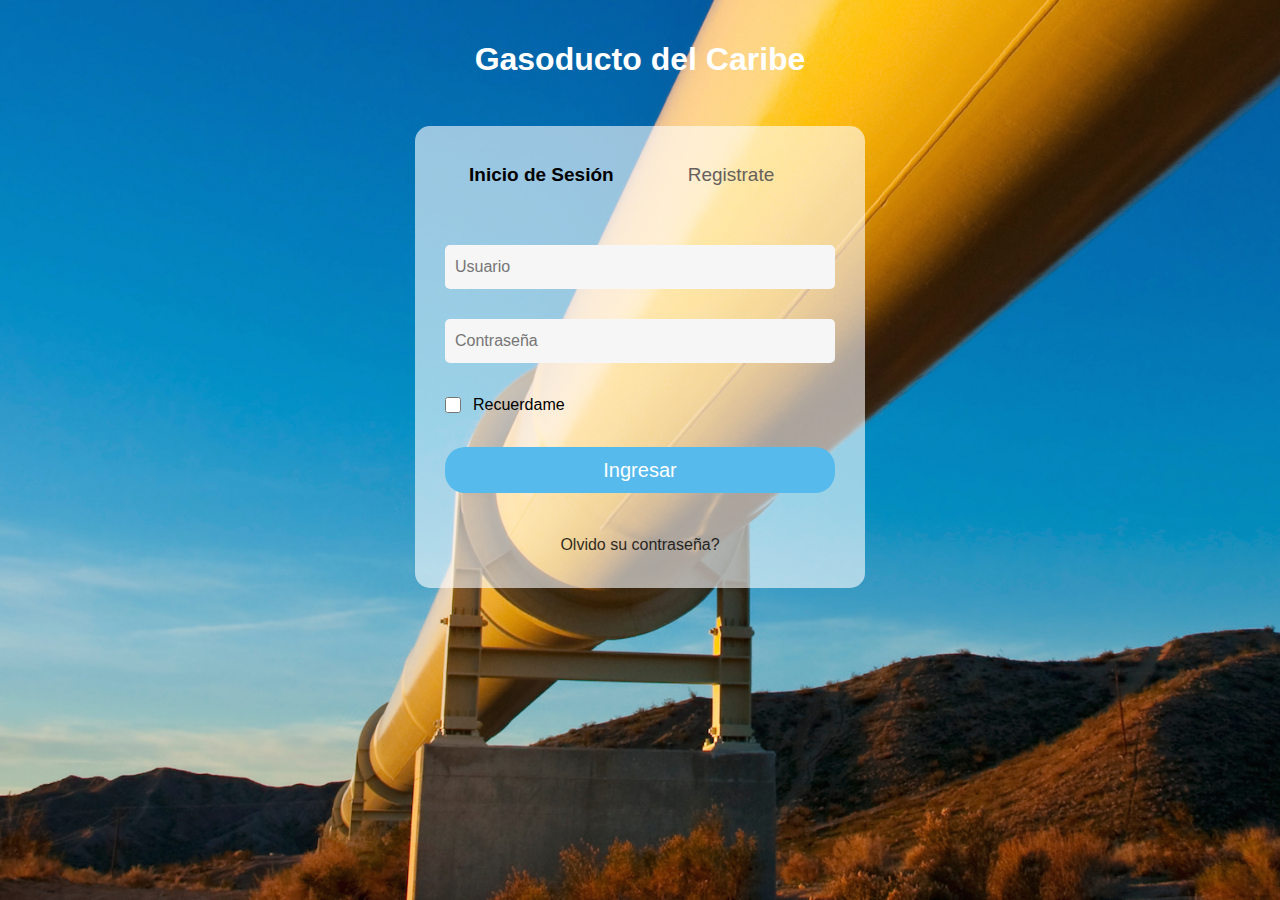
<file: public/index.html>
<!DOCTYPE html>
<html lang="en">

<head>
    <meta charset="UTF-8">
    <meta name="viewport" content="width=device-width, initial-scale=1.0">
    <link rel="stylesheet" href="https://stackpath.bootstrapcdn.com/bootstrap/4.4.1/css/bootstrap.min.css"
        integrity="sha384-Vkoo8x4CGsO3+Hhxv8T/Q5PaXtkKtu6ug5TOeNV6gBiFeWPGFN9MuhOf23Q9Ifjh" crossorigin="anonymous">
    <link rel="stylesheet" href="./Estilos/styles1.css">
    <title>Gasoducto del Caribe</title>
</head>

<body>
    <div class="background"></div>
    <div id="principal">
        <h2>Gasoducto del Caribe</h2>
        <form id="login">
            <div class="pc-tab">
                <input checked="checked" id="tab1" type="radio" name="pct" />
                <input id="tab2" type="radio" name="pct" />
                <nav>
                    <ul>
                        <li class="tab1">
                            <label for="tab1" id="lab">Inicio de Sesión </label>
                        </li>
                        <li class="tab2">
                            <label for="tab2" id="lab">Registrate</label>
                        </li>
                    </ul>
                </nav>
                <section>
                    <div class="tab1">
                        <input type="text" id="login" class="fadeIn second" name="Usuario" placeholder="Usuario">
                        <input type="password" id="password" class="fadeIn third" name="login" placeholder="Contraseña">
                        <div id="check">
                            <input type="checkbox" name="remember" id="remember">
                            <label for="remember" id="pk2">Recuerdame</label>
                        </div>
                        <div id="button">
                            <a href="./Operadores.html" id="pk3"> Ingresar </a>
                        </div>
                        <p id="pk">Olvido su contraseña?</p>
                    </div>
                    <div class="tab2">
                        <h2>...</h2>
                    </div>
                </section>
            </div>
        </form>
        
        <script src="https://code.jquery.com/jquery-3.4.1.slim.min.js"
            integrity="sha384-J6qa4849blE2+poT4WnyKhv5vZF5SrPo0iEjwBvKU7imGFAV0wwj1yYfoRSJoZ+n"
            crossorigin="anonymous"></script>
        <script src="https://cdn.jsdelivr.net/npm/popper.js@1.16.0/dist/umd/popper.min.js"
            integrity="sha384-Q6E9RHvbIyZFJoft+2mJbHaEWldlvI9IOYy5n3zV9zzTtmI3UksdQRVvoxMfooAo"
            crossorigin="anonymous"></script>
        <script src="https://stackpath.bootstrapcdn.com/bootstrap/4.4.1/js/bootstrap.min.js"
            integrity="sha384-wfSDF2E50Y2D1uUdj0O3uMBJnjuUD4Ih7YwaYd1iqfktj0Uod8GCExl3Og8ifwB6"
            crossorigin="anonymous"></script>
    </div>

</body>

</html>
</file>
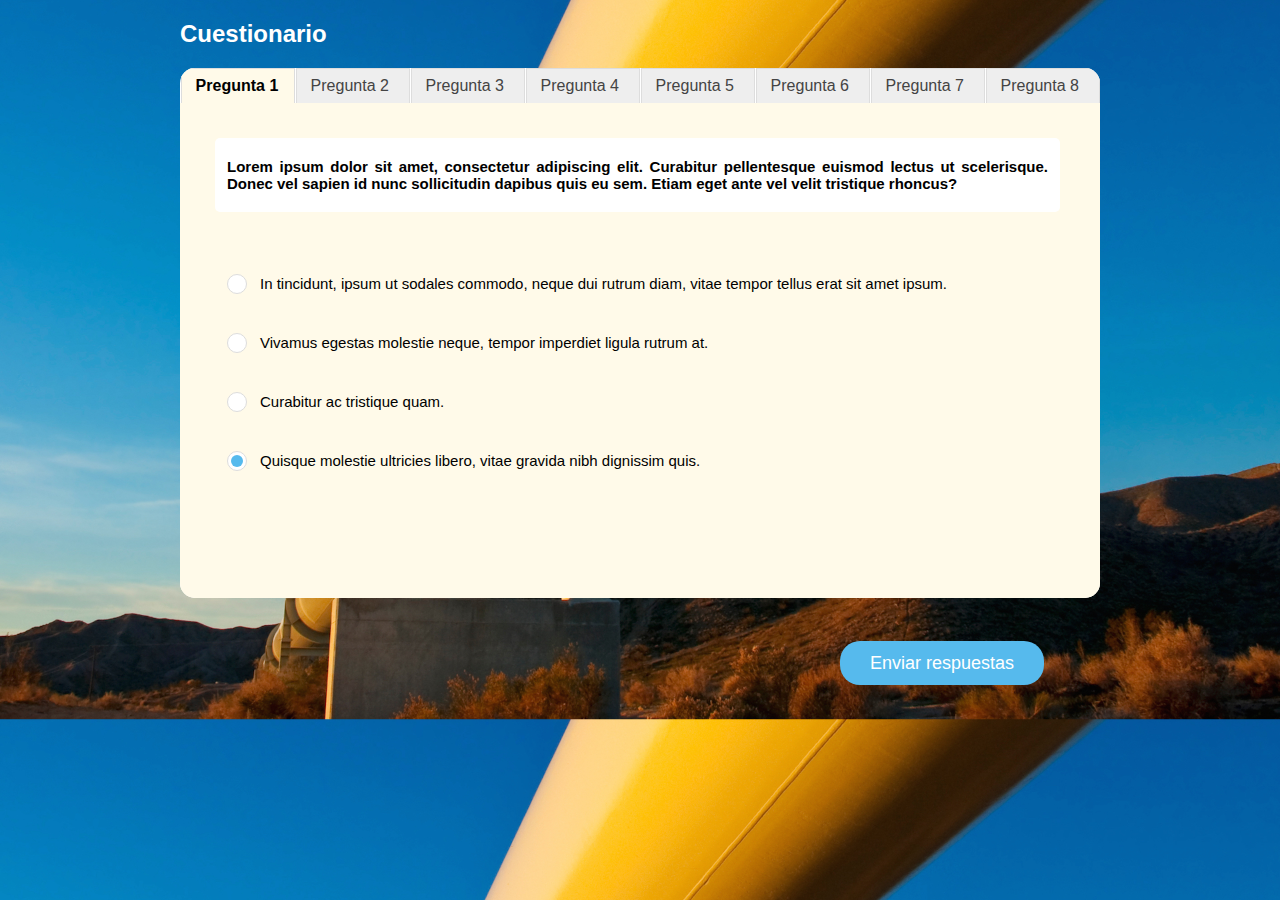
<file: public/Cuestionario.html>
<!DOCTYPE html>
<html lang="en">

<head>
    <meta charset="UTF-8">
    <meta name="viewport" content="width=device-width, initial-scale=1.0">
    <link rel="stylesheet" href="./Estilos/style3.css">
    <title>Cuestionario</title>
</head>

<body>
    <div id="container">
        <h2>Cuestionario</h2>
        <main id="main">
            <div class="pc-tab">
                <input checked="checked" id="tab1" type="radio" name="pct" />
                <input id="tab2" type="radio" name="pct" />
                <input id="tab3" type="radio" name="pct" />
                <input id="tab4" type="radio" name="pct" />
                <input id="tab5" type="radio" name="pct" />
                <input id="tab6" type="radio" name="pct" />
                <input id="tab7" type="radio" name="pct" />
                <input id="tab8" type="radio" name="pct" />
                <nav>
                    <ul id="lista">
                        <li class="tab1">
                            <label for="tab1" id="lab">Pregunta 1 </label>
                        </li>
                        <li class="tab2">
                            <label for="tab2" id="lab">Pregunta 2</label>
                        </li>
                        <li class="tab3">
                            <label for="tab3" id="lab">Pregunta 3</label>
                        </li>
                        <li class="tab4">
                            <label for="tab4" id="lab">Pregunta 4</label>
                        </li>
                        <li class="tab5">
                            <label for="tab5" id="lab">Pregunta 5</label>
                        </li>
                        <li class="tab6">
                            <label for="tab6" id="lab">Pregunta 6</label>
                        </li>
                        <li class="tab7">
                            <label for="tab7" id="lab">Pregunta 7</label>
                        </li>
                        <li class="tab8">
                            <label for="tab8" id="lab">Pregunta 8</label>
                        </li>
                    </ul>
                </nav>
                <section id="pk">
                    <div class="tab1">
                        <div class="question">
                            <h4>Lorem ipsum dolor sit amet, consectetur adipiscing elit. Curabitur pellentesque euismod
                                lectus
                                ut scelerisque. Donec vel sapien id nunc sollicitudin dapibus quis eu sem. Etiam eget
                                ante
                                vel
                                velit tristique rhoncus?</h4>
                        </div>
                        <form action="#">
                            <p>
                                <input type="radio" id="test1" name="radio-group" checked>
                                <label for="test1">In tincidunt, ipsum ut sodales commodo, neque dui rutrum diam, vitae
                                    tempor tellus erat sit amet ipsum.</label>
                            </p>
                            <p>
                                <input type="radio" id="test2" name="radio-group">
                                <label for="test2">Vivamus egestas molestie neque, tempor imperdiet ligula rutrum
                                    at.</label>
                            </p>
                            <p>
                                <input type="radio" id="test3" name="radio-group">
                                <label for="test3">Curabitur ac tristique quam.</label>
                            </p>
                            <p>
                                <input type="radio" id="test4" name="radio-group" checked>
                                <label for="test4">Quisque molestie ultricies libero, vitae gravida nibh dignissim
                                    quis.</label>
                            </p>
                        </form>
                    </div>
                    <div class="tab2">
                        <div class="question">
                            <h4>Nullam viverra sodales aliquam. Quisque vel laoreet dolor, a eleifend lectus. Nulla
                                facilisi. Praesent a bibendum mi, a cursus mi. Maecenas feugiat eros risus, ac mattis
                                ipsum
                                lobortis in. Fusce et interdum nisi. Donec ut diam risus. Vivamus id lobortis est.
                                Nullam
                                efficitur sit amet augue quis ultricies. Fusce in sem ultricies, egestas justo non,
                                viverra
                                orci?</h4>
                        </div>
                        <form action="#">
                            <p>
                                <input type="radio" id="test5" name="radio-group" checked>
                                <label for="test5">In tincidunt, ipsum ut sodales commodo, neque dui rutrum diam, vitae
                                    tempor tellus erat sit amet ipsum.</label>
                            </p>
                            <p>
                                <input type="radio" id="test6" name="radio-group">
                                <label for="test6">Vivamus egestas molestie neque, tempor imperdiet ligula rutrum
                                    at.</label>
                            </p>
                            <p>
                                <input type="radio" id="test7" name="radio-group">
                                <label for="test7">Curabitur ac tristique quam.</label>
                            </p>
                            <p>
                                <input type="radio" id="test8" name="radio-group" checked>
                                <label for="test8">Quisque molestie ultricies libero, vitae gravida nibh dignissim
                                    quis.</label>
                            </p>
                        </form>
                    </div>
                    <div class="tab3">
                        <div class="question">
                            <h4>Vivamus egestas molestie neque, tempor imperdiet ligula rutrum at. Nunc maximus semper
                                ipsum?</h4>
                        </div>
                        <form action="#">
                            <p>
                                <input type="radio" id="test9" name="radio-group" checked>
                                <label for="test9">In tincidunt, ipsum ut sodales commodo, neque dui rutrum diam, vitae
                                    tempor tellus erat sit amet ipsum.</label>
                            </p>
                            <p>
                                <input type="radio" id="test10" name="radio-group">
                                <label for="test10">Vivamus egestas molestie neque, tempor imperdiet ligula rutrum
                                    at.</label>
                            </p>
                            <p>
                                <input type="radio" id="test11" name="radio-group">
                                <label for="test11">Curabitur ac tristique quam.</label>
                            </p>
                            <p>
                                <input type="radio" id="test12" name="radio-group" checked>
                                <label for="test12">Quisque molestie ultricies libero, vitae gravida nibh dignissim
                                    quis.</label>
                            </p>
                        </form>
                    </div>
                    <div class="tab4">
                        <div class="question">
                            <h4>Curabitur ac tristique quam. Suspendisse dignissim nibh dapibus mi consectetur, quis
                                congue
                                massa luctus. Curabitur neque justo, imperdiet at mauris in, convallis scelerisque eros?
                            </h4>
                        </div>
                        <form action="#">
                            <p>
                                <input type="radio" id="test13" name="radio-group" checked>
                                <label for="test13">In tincidunt, ipsum ut sodales commodo, neque dui rutrum diam, vitae
                                    tempor tellus erat sit amet ipsum.</label>
                            </p>
                            <p>
                                <input type="radio" id="test14" name="radio-group">
                                <label for="test14">Vivamus egestas molestie neque, tempor imperdiet ligula rutrum
                                    at.</label>
                            </p>
                            <p>
                                <input type="radio" id="test15" name="radio-group">
                                <label for="test15">Curabitur ac tristique quam.</label>
                            </p>
                            <p>
                                <input type="radio" id="test16" name="radio-group" checked>
                                <label for="test16">Quisque molestie ultricies libero, vitae gravida nibh dignissim
                                    quis.</label>
                            </p>
                        </form>
                    </div>
                    <div class="tab5">
                        <div class="question">
                            <h4>Sed vel magna at libero lobortis imperdiet in a sem. Morbi libero dui, eleifend vitae
                                scelerisque sit amet, pretium ac lorem. Vestibulum a nulla massa. Duis bibendum eget
                                velit
                                tincidunt tristique. Proin luctus ut urna nec luctus. Cras ac massa condimentum, aliquam
                                ante vulputate, lacinia leo?</h4>
                        </div>
                        <form action="#">
                            <p>
                                <input type="radio" id="test17" name="radio-group" checked>
                                <label for="test17">In tincidunt, ipsum ut sodales commodo, neque dui rutrum diam, vitae
                                    tempor tellus erat sit amet ipsum.</label>
                            </p>
                            <p>
                                <input type="radio" id="test18" name="radio-group">
                                <label for="test18">Vivamus egestas molestie neque, tempor imperdiet ligula rutrum
                                    at.</label>
                            </p>
                            <p>
                                <input type="radio" id="test19" name="radio-group">
                                <label for="test19">Curabitur ac tristique quam.</label>
                            </p>
                            <p>
                                <input type="radio" id="test20" name="radio-group" checked>
                                <label for="test20">Quisque molestie ultricies libero, vitae gravida nibh dignissim
                                    quis.</label>
                            </p>
                        </form>
                    </div>
                    <div class="tab6">
                        <div class="question">
                            <h4>Fusce fringilla lorem in efficitur sagittis. Aliquam rutrum lectus eget nisi convallis
                                rhoncus. Phasellus dui nulla, tristique id ultricies in, vehicula non massa. Fusce
                                pretium,
                                neque ut malesuada facilisis, ligula risus aliquet risus, id condimentum justo ligula a
                                sem?
                            </h4>
                        </div>
                        <form action="#">
                            <p>
                                <input type="radio" id="test21" name="radio-group" checked>
                                <label for="test21">In tincidunt, ipsum ut sodales commodo, neque dui rutrum diam, vitae
                                    tempor tellus erat sit amet ipsum.</label>
                            </p>
                            <p>
                                <input type="radio" id="test22" name="radio-group">
                                <label for="test22">Vivamus egestas molestie neque, tempor imperdiet ligula rutrum
                                    at.</label>
                            </p>
                            <p>
                                <input type="radio" id="test23" name="radio-group">
                                <label for="test23">Curabitur ac tristique quam.</label>
                            </p>
                            <p>
                                <input type="radio" id="test24" name="radio-group" checked>
                                <label for="test24">Quisque molestie ultricies libero, vitae gravida nibh dignissim
                                    quis.</label>
                            </p>
                        </form>
                    </div>
                    <div class="tab7">
                        <div class="question">
                            <h4> Praesent a bibendum mi, a cursus mi. Maecenas feugiat eros risus, ac mattis ipsum
                                lobortis
                                in?</h4>
                        </div>
                        <form action="#">
                            <p>
                                <input type="radio" id="test25" name="radio-group" checked>
                                <label for="test25">In tincidunt, ipsum ut sodales commodo, neque dui rutrum diam, vitae
                                    tempor tellus erat sit amet ipsum.</label>
                            </p>
                            <p>
                                <input type="radio" id="test26" name="radio-group">
                                <label for="test26">Vivamus egestas molestie neque, tempor imperdiet ligula rutrum
                                    at.</label>
                            </p>
                            <p>
                                <input type="radio" id="test27" name="radio-group">
                                <label for="test27">Curabitur ac tristique quam.</label>
                            </p>
                            <p>
                                <input type="radio" id="test28" name="radio-group" checked>
                                <label for="test28">Quisque molestie ultricies libero, vitae gravida nibh dignissim
                                    quis.</label>
                            </p>
                        </form>
                    </div>
                    <div class="tab8">
                        <div class="question">
                            <h4>Etiam pharetra turpis et vulputate hendrerit. Orci varius natoque penatibus et magnis
                                dis
                                parturient montes, nascetur ridiculus mus?</h4>
                        </div>
                        <form action="#">
                            <p>
                                <input type="radio" id="test29" name="radio-group" checked>
                                <label for="test29">In tincidunt, ipsum ut sodales commodo, neque dui rutrum diam, vitae
                                    tempor tellus erat sit amet ipsum.</label>
                            </p>
                            <p>
                                <input type="radio" id="test30" name="radio-group">
                                <label for="test30">Vivamus egestas molestie neque, tempor imperdiet ligula rutrum
                                    at.</label>
                            </p>
                            <p>
                                <input type="radio" id="test31" name="radio-group">
                                <label for="test31">Curabitur ac tristique quam.</label>
                            </p>
                            <p>
                                <input type="radio" id="test32" name="radio-group" checked>
                                <label for="test32">Quisque molestie ultricies libero, vitae gravida nibh dignissim
                                    quis.</label>
                            </p>
                        </form>
                    </div>
                </section>
            </div>
        </main>
        <a id="pk2" href="./Resultado.html">Enviar respuestas</a>
    </div>
</body>

</html>
</file>
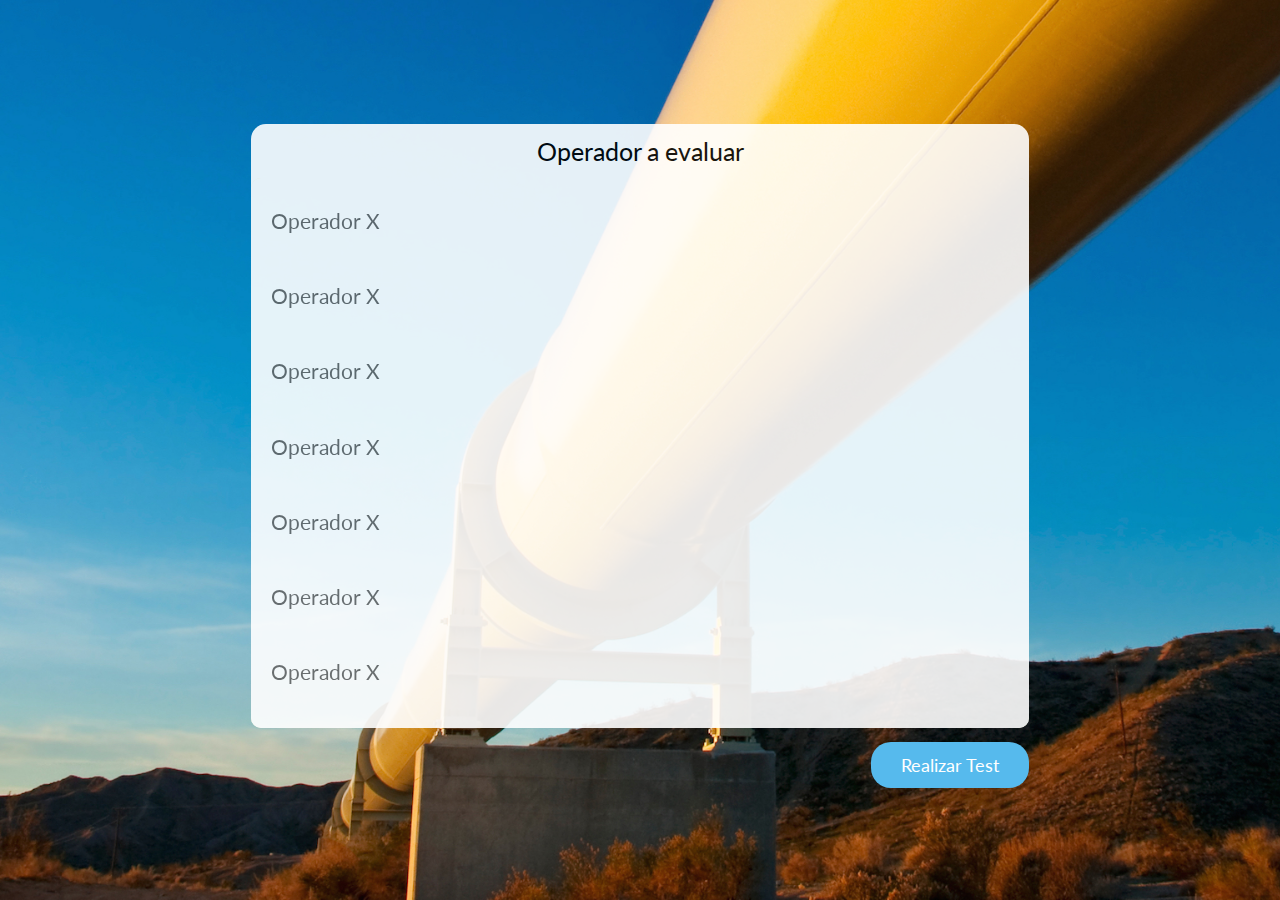
<file: public/Operadores.html>
<!DOCTYPE html>
<html lang="en">

<head>
    <meta charset="UTF-8">
    <meta name="viewport" content="width=device-width, initial-scale=1.0">
    <link href="https://fonts.googleapis.com/css?family=Lato&display=swap" rel="stylesheet">
    <link rel="stylesheet" href="./Estilos/style2.css">
    
    <title>Operadores</title>
</head>

<body>
    <div id="main">
        <div id="contenedor">
            <h4>Operador a evaluar</h4>
            <div id="section">
                <select id="lista" multiple>
                    <option>Operador X</option>
                    <option>Operador X</option>
                    <option>Operador X</option>
                    <option>Operador X</option>
                    <option>Operador X</option>
                    <option>Operador X</option>
                    <option>Operador X</option>
                    <option>Operador X</option>
                    <option>Operador X</option>
                    <option>Operador X</option>
                    <option>Operador X</option>
                    <option>Operador X</option>
                    <option>Operador X</option>
                    <option>Operador X</option>
                    <option>Operador X</option>
                    <option>Operador X</option>
                    <option>Operador X</option>
                    <option>Operador X</option>
                </select>
            </div>
        </div>
        <a id="pk" href="./Cuestionario.html">Realizar Test</a>
    </div>
</body>

</html>
</file>
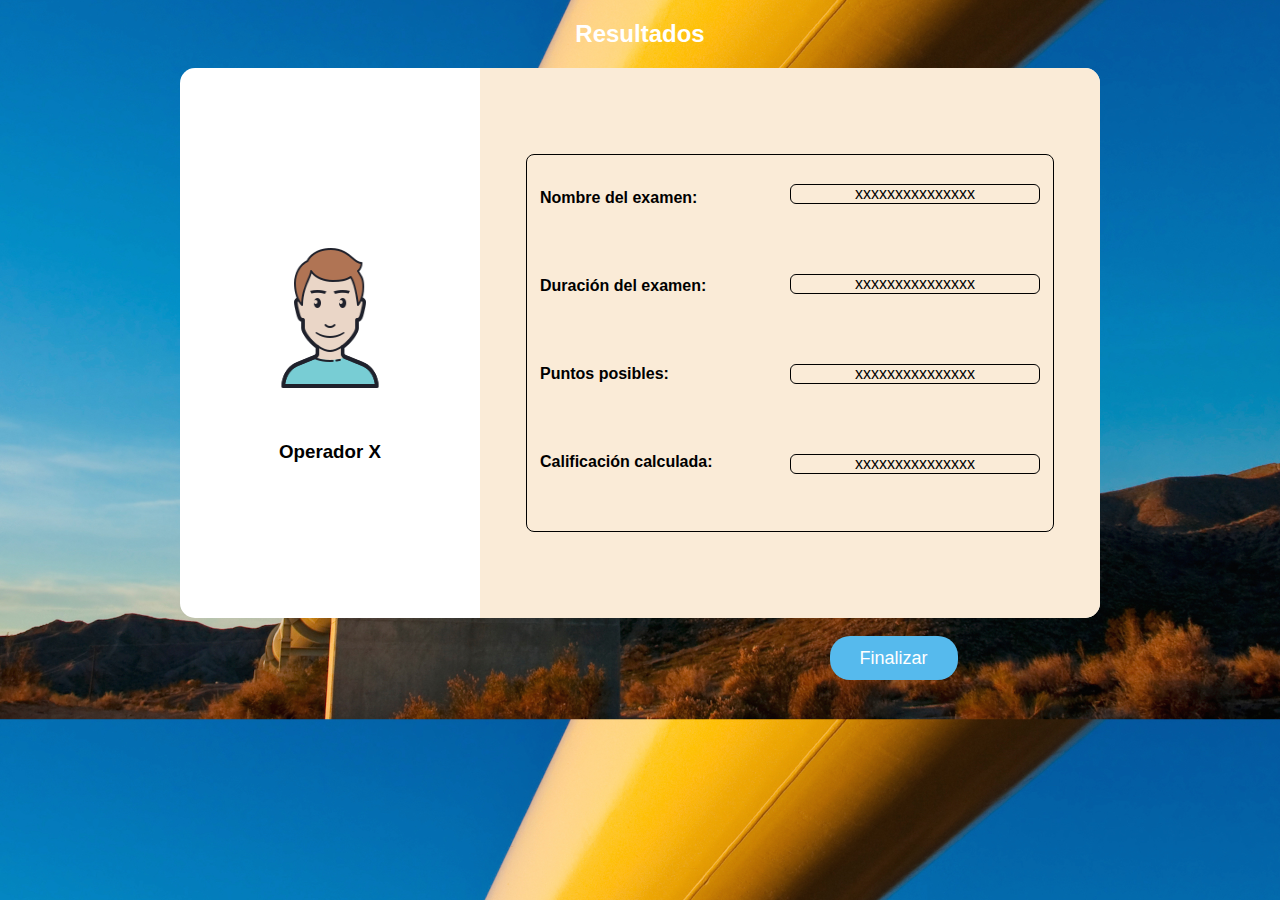
<file: public/Resultado.html>
<!DOCTYPE html>
<html lang="en">

<head>
    <meta charset="UTF-8">
    <meta name="viewport" content="width=device-width, initial-scale=1.0">
    <link rel="stylesheet" href="./Estilos/style4.css">
    <title>Resultados</title>
</head>

<body>
    <main>
        <h2>Resultados</h2>
        <div id="container">
            <div id="image">
                <img src="./Imagenes/7.png">
                <h3>Operador X</h3>
            </div>
            <div id="prueba">
                <div id="prueba2">
                    <div id="interno1">
                        <h4>Nombre del examen:</h4>
                        <h4>Duración del examen:</h4>
                        <h4>Puntos posibles:</h4>
                        <h4>Calificación calculada:</h4>
                    </div>
                    <div id="interno2">
                        <p>xxxxxxxxxxxxxxx</p>
                        <p>xxxxxxxxxxxxxxx</p>
                        <p>xxxxxxxxxxxxxxx</p>
                        <p>xxxxxxxxxxxxxxx</p>
                    </div>
                </div>
            </div>
        </div>
        <a id="pk" href="./index.html">Finalizar</a>
    </main>
</body>

</html>
</file>
<file: public/Estilos/styles1.css>
html {
    background-color: #56baed;
  }
body {
    font-family: "Lato",sans-serif;
    min-height: 100vh;
    background-image: url('../Imagenes/8.jpg');
    background-size: cover;
    
  }
  
  p {
    opacity: 0.8;
  }
  h2{
    padding: 40px;
    color: white;
    text-align: center;
    font-weight: bold;
  }
  #pk{
    padding-top: 40px;
    text-align: center;
    color: black;
  }
  #pk2{
    color: black;
    margin: 0 12px;
  }
  #pk3 {
    background-color: #56baed;
    border: 0;
    color: white;
    cursor: pointer;
    border-radius: 20px;
    margin-bottom: 0;
    width: 100%;
    font-size: 20px;
    padding: 8px;
    padding-right: 57px;
    padding-left: 57px;
    text-decoration: none;
    text-align: center;
  }
  #button{
    width: 100%;
    display: flex;
    justify-content: center;
  }
  input [type="submit"] :hover{
    opacity: 1;
  }
  input [type="submit"]:active{
    transform: scale(0.95);
  }
 
  
  input[type=text],[type=password] {
    background-color: #f6f6f6;
    border: none;
    color: #0d0d0d;
    padding: 10px;
    text-decoration: none;
    display: block;
    font-size: 16px;
    margin: 30px 0;
    width: 100%;
    border-radius: 5px 5px 5px 5px;
  }

  input[type=text],[type=password]:placeholder {
    color: #cccccc;
  }
 form{
     margin: auto;
     width: 50%;
     max-width: 450px;
     background-color: rgba(255,255,255,0.6);
     border-radius: 15px;
     padding: 30px;
     padding-bottom: 15px;  
     
 }
 .pc-tab > input,
 .pc-tab section > div {
   display: none;
 }

 #tab1:checked ~ section .tab1,
 #tab2:checked ~ section .tab2{
   display:block;
 }

 .pc-tab ul {
   list-style-type: none;
   margin: 0;
   padding: 0;
 }
 .pc-tab ul li label{
   text-align: center;
   float: left;
   padding-right: 50px;
   padding-left: 24px;
   padding-top: 5px;
   padding-bottom: 5px;
   margin-bottom: 50px;
   border-bottom: 0;
   color: #67605E;
   border-radius: 25px;
   font-size: 19px;
 }
 #lab:hover{
   background-color: #ddd;
   opacity: 0.7;
 }
 #lab:active{
   background-color: #fff;
 }
 #tab1:checked ~ nav .tab1 label,
 #tab2:checked ~ nav .tab2 label{
  color:black;
  position: relative;
  font-weight: bold;
 }
 #remember{
   width: 16px;
   height: 16px;
 }
 #check{
   display: flex;
   align-items: center;
   margin-bottom: 30px;
 }
</file>
<file: public/Estilos/style3.css>
body{
    font-family: "Lato",sans-serif;
    background-image: url('../Imagenes/8.jpg');
    background-size: cover;
}
h3{
    text-align: center;
}
h4{
    text-align: justify;
    margin: 0;
}
#container{
    width: 100%;
    max-width: 920px;
    margin: 0 auto;
}

#main{
    width: 100%;
    height: 530px;
    border-radius: 15px;
    background-color: white;
    overflow: hidden;
    margin-bottom: 55px;
}

.pc-tab > input,
.pc-tab section > div {
  display: none;
}
#tab1:checked ~ section .tab1,
#tab2:checked ~ section .tab2,
#tab3:checked ~ section .tab3,
#tab4:checked ~ section .tab4,
#tab5:checked ~ section .tab5,
#tab6:checked ~ section .tab6,
#tab7:checked ~ section .tab7,
#tab8:checked ~ section .tab8{
  display:block;
}
.pc-tab ul {
    list-style-type: none;
    margin: 0;
    padding: 0;
    display: flex;
    overflow-x: auto;
  }
.pc-tab ul li{
    flex: 1;
    display: inline-flex;
  }
.pc-tab ul li label{
 float: left;
 padding: 8px 13.605px;
 border: 1px solid #ddd;
 border-bottom: 0;
 background-color: #eeeeee;
 color: #444;
 margin-left: 1px;
 width: 100%;
}
.pc-tab ul li label:hover{
    background-color: #ddd;
}
#tab1:checked ~ nav .tab1 label,
#tab2:checked ~ nav .tab2 label,
#tab3:checked ~ nav .tab3 label,
#tab4:checked ~ nav .tab4 label,
#tab5:checked ~ nav .tab5 label,
#tab6:checked ~ nav .tab6 label,
#tab7:checked ~ nav .tab7 label,
#tab8:checked ~ nav .tab8 label{
  color:black;
  position: relative;
  font-weight: bold;
  background-color:#FFFAE9;
 }
#pk{
    font-size: 15px;
    padding: 35px;
    padding-right: 4rem;
    background-color: #FFFAE9;
    height: 530px;
}
#pk2{
    background-color: #56baed;
    border: 0;
    color: white;
    border-radius: 20px;
    font-size: 18px;
    margin-left: 660px;
    padding: 12px;
    padding-left: 30px;
    padding-right: 30px;
    text-decoration: none;
}
h2{
    color: white;
    font-weight: bold;
}


[type="radio"]:checked,
[type="radio"]:not(:checked) {
    position: absolute;
    left: -9999px;
}
[type="radio"]:checked + label,
[type="radio"]:not(:checked) + label
{
    position: relative;
    padding-left: 33px;
    cursor: pointer;
    line-height: 20px;
    display: inline-block;
    color: black;
}
[type="radio"]:checked + label:before,
[type="radio"]:not(:checked) + label:before {
    content: '';
    position: absolute;
    left: 0;
    top: 0;
    width: 18px;
    height: 18px;
    border: 1px solid #ddd;
    border-radius: 100%;
    background: #fff;
}
[type="radio"]:checked + label:after,
[type="radio"]:not(:checked) + label:after {
    content: '';
    width: 12px;
    height: 12px;
    background: #56baed;
    position: absolute;
    top: 4px;
    left: 4px;
    border-radius: 100%;
    -webkit-transition: all 0.2s ease;
    transition: all 0.2s ease;
}
[type="radio"]:not(:checked) + label:after {
    opacity: 0;
    -webkit-transform: scale(0);
    transform: scale(0);
}
[type="radio"]:checked + label:after {
    opacity: 1;
    -webkit-transform: scale(1);
    transform: scale(1);
}
.question{
    background-color:white;
    width: 100%;
    padding: 20px 12px;
    border-radius: 5px;
    margin-bottom: 50px;
}
p{
    padding: 12px;
}
</file>
<file: public/Estilos/style2.css>
input,
  button,
  select,
  textarea {
    font-size: inherit;
    line-height: inherit;
  }
  
  #root {
    overflow: hidden;
  }
  
  html, body, div, span, applet, object, iframe, h1, h2, h3, h4, h5, h6, p, blockquote, pre, a, abbr, acronym, address, big, cite, code, del, dfn, em, img, ins, kbd, q, s, samp, small, strike, strong, sub, sup, tt, var, b, u, i, center, dl, dt, dd, ol, ul, li, fieldset, form, label, legend, table, caption, tbody, tfoot, thead, tr, th, td, article, aside, canvas, details, embed, figure, figcaption, footer, header, hgroup, menu, nav, output, ruby, section, summary, time, mark, audio, video {
    margin: 0;
    padding: 0;
    border: 0;
    font: inherit;
    font-size: 100%;
    vertical-align: baseline; }
html{
    height: 100%;
}

body{
    display: flex;
    align-items: center;
    justify-content: center;
    height: 100%;
    font-family: "Lato",sans-serif;
    background-image: url('../Imagenes/8.jpg');
    background-size: cover;
}
h2{
    color: white;
    font-weight: bold;
}
h4{
    text-align: center;
    color: black;
    font-size: 25px;
    padding: 12px 0;
}
#contenedor{
    width: 100%;
    max-width: 800px;
    height: 550px;
    border-radius: 15px;
    background-color: white;
    opacity: 0.9;
    margin-bottom: 80px;
}

#section{
    overflow: auto;
    height: 100%;
    border-radius: 10px;
    background-color: #FFF8DE;
}
   
#pk{
    background-color: #56baed;
    border: 0;
    color: white;
    border-radius: 20px;
    font-size: 18px;
    margin-left: 620px;
    padding: 12px;
    padding-left: 30px;
    padding-right: 30px;
    text-decoration: none;
  }
#lista{ 
    font-family:"Lato",sans-serif; 
    font-size:21px; 
    display:block; 
    width:100%; 
    height:100%; 
    text-decoration:none;
    color:black;
    border: 0 white;
}

#lista option{
    padding: 20px;
    border-radius: 9px;
    margin-top: 10px;
    opacity: 0.6;

    
}
#lista option:hover { 
    background-color:#56baed ;
    opacity: 0.2;

}
</file>
<file: public/Estilos/style4.css>
body{
    font-family: "Lato", sans-serif;
    background-image: url('../Imagenes/8.jpg');
    background-size: cover;
}

#container{
    width: 100%;
    max-width: 920px;
    height: 550px;
    border-radius: 15px;
    display: flex;
    margin: auto;
    background-color: white;
   
    margin-bottom: 30px;
}
h2{
    text-align: center;
    color: white;
    font-weight: bold;
}
#image{
    width: 100%;
    max-width: 300px;
    height: 100%;
    
    display: inline-block;
    justify-content: center;
    align-items: center;


}
#image img{
    width: 180px;
    height: 200px;
    margin-left: 20%;
    margin-top: 50%;
}

#prueba{
    display: flex;
    width: 100%;
    max-width: 700px;
    background: antiquewhite;
    border-radius: 0 15px 15px 0;
   
}
#prueba2{

    width: 100%;
    max-width: 500px;
    height: 350px;
    border: 1.2px solid black;
    margin: auto;
    display: flex;
    padding: 13px;
    border-radius: 8px;
}
h4{
    margin-bottom: 70px;
}
p{
    margin-bottom: 70px;
    border: 1px solid black;
    text-align: center;
    border-radius: 6px;
}
h3{
    text-align: center;
}
#interno2{
    width: 100%;
    max-width: 250px;
    height: 310px;
    border-radius: 8px;
}
#interno1{
    width: 100%;
    max-width: 250px;
    height: 300px;
}
#pk{
    background-color: #56baed;
    border: 0;
    color: white;
    border-radius: 20px;
    font-size: 18px;
    margin-left: 65%;
    padding: 12px;
    padding-left: 30px;
    padding-right: 30px;
    text-decoration: none;
  }
</file>
